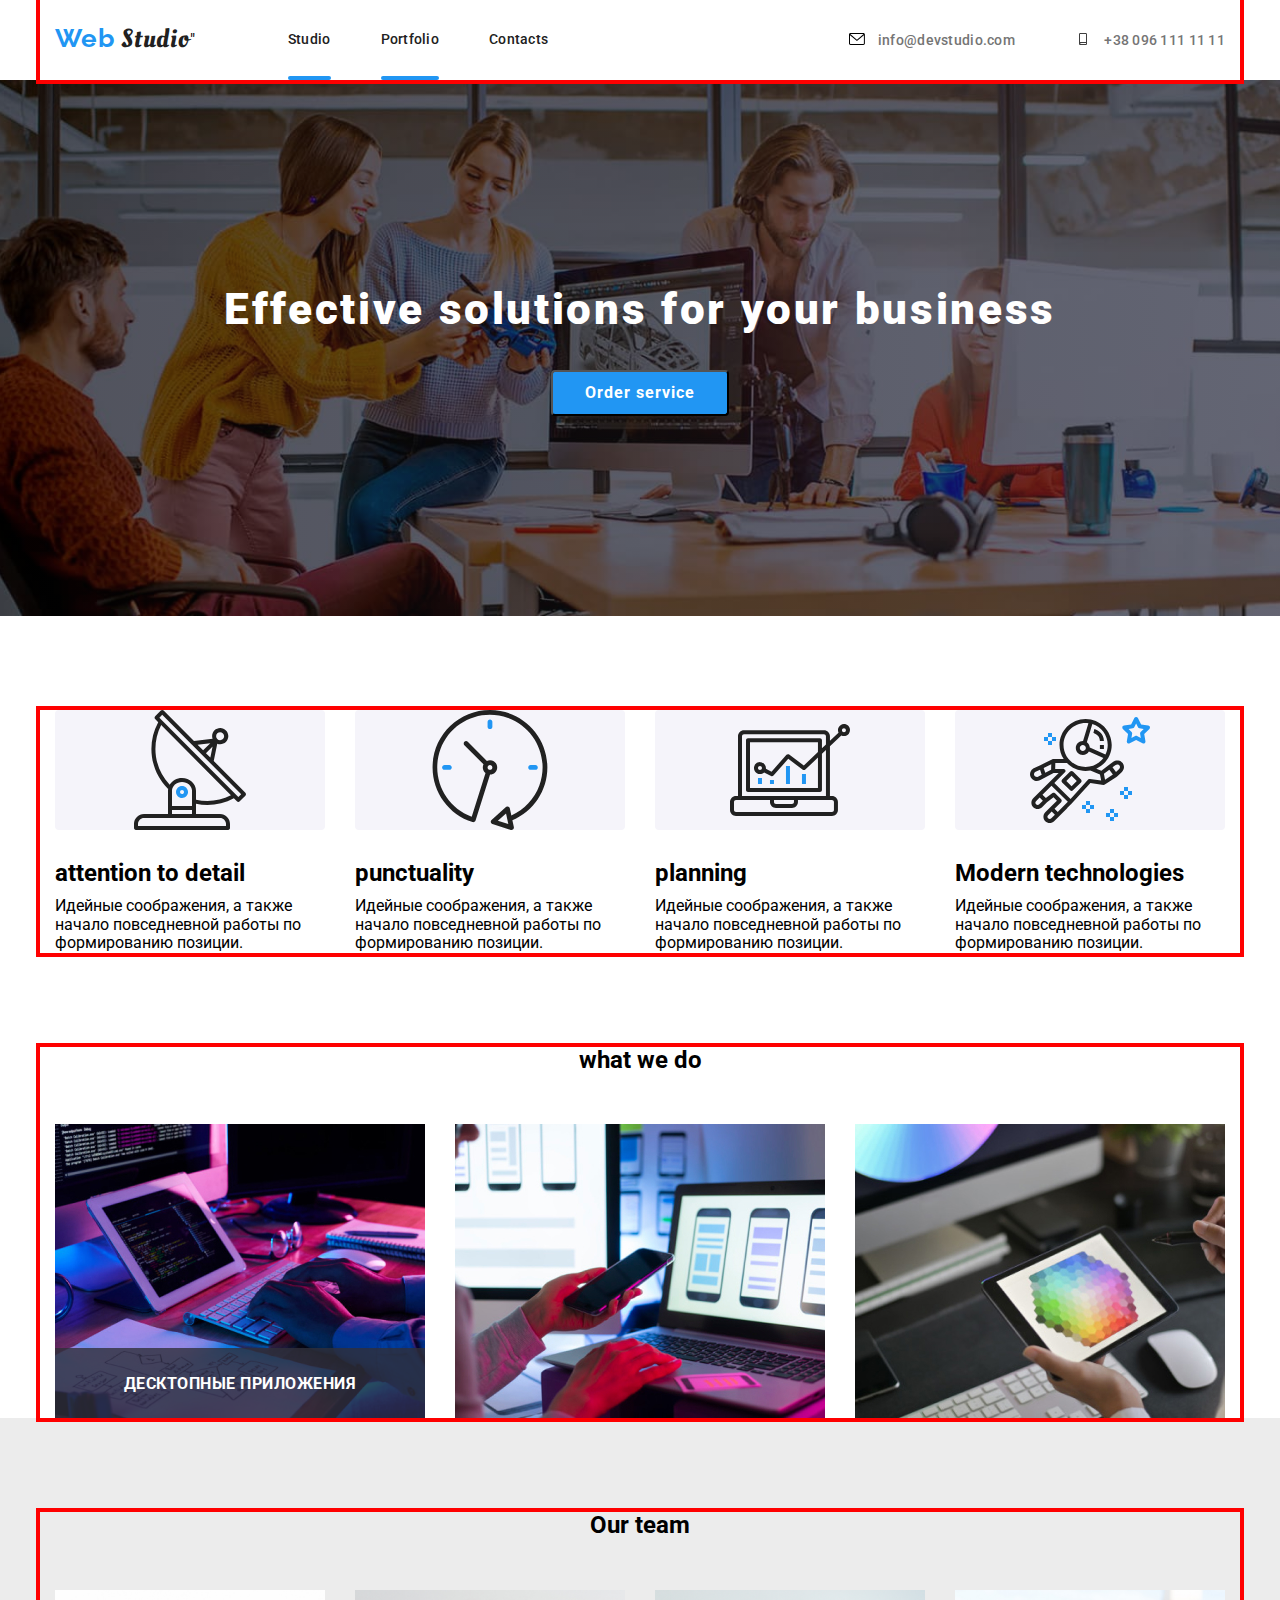
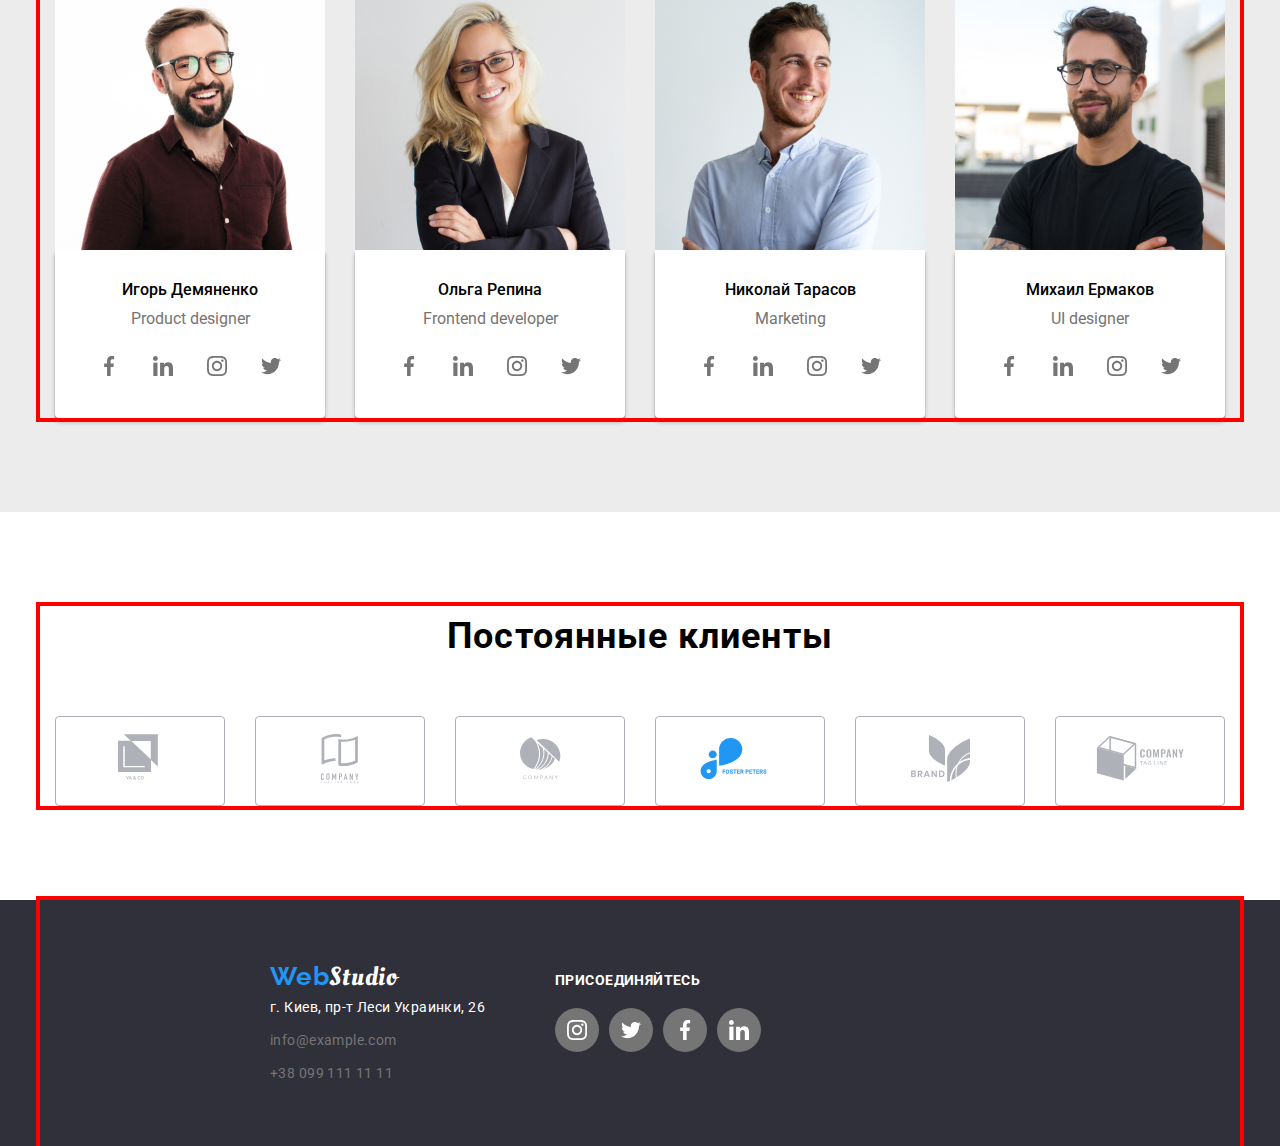
<file: index.html>
<!DOCTYPE html>
<html lang="en">

<head>
    
    <meta charset="UTF-8">
    <meta http-equiv="X-UA-Compatible" content="IE=edge">
    <meta name="viewport" content="width=device-width, initial-scale=1.0">
    <title>HomeWork1</title>
    <link rel="stylesheet" href="https://cdnjs.cloudflare.com/ajax/libs/modern-normalize/1.1.0/modern-normalize.min.css">
    <link rel="preconnect" href="https://fonts.googleapis.com">
    <link rel="preconnect" href="https://fonts.gstatic.com" crossorigin>
    <link rel="preconnect" href="https://fonts.googleapis.com">
    <link rel="preconnect" href="https://fonts.gstatic.com" crossorigin>
    <link
        href="https://fonts.googleapis.com/css2?family=Oleo+Script&family=Raleway:wght@700&family=Roboto:wght@400;500;700;900&display=swap"
        rel="stylesheet">
      
        <link rel="stylesheet" href="./css/styleSecond.css">
</head>

<body>
    <header>
 <!--Cap of the site-->
 <div class= "conteiner">
 <nav class="nav-list">
 <a class= "nav-head" href=""><span class="word-first"> Web </span><span class="word-second"> Studio </span></a>"
 </a>
 <ul class="navlist-first" >
 <li><a class="navstudio" href="./index.html">Studio</a></li>
 <li><a class="navportfolio" href="./portfolio.html">Portfolio</a></li>
 <li><a class="navcont" href="">Contacts</a></li>
 </ul>
            
<ul class="navlist-second">

<li class="item mail">
<a class="navemail" href="mailto:info@devstudio.com" > <svg class="iconhead">
<use href="/symbol-defs.svg#icon-envelope"> </use>
</svg> info@devstudio.com </a>
</li>

 <li class="item phone">
 <a class="navfhone header"href="tel:+380961111111"><svg class="iconhead">
 <use href="/symbol-defs.svg#icon-smartphone"> </use>
 </svg> +38 096 111 11 11 </a>
</li>
        </ul>
    </nav>
        </div>
        </header>
    <main>
        <!--Hero-->

        <section class="hero">
            <div class="conteiner-hero">
            <h1 class="hero-title">Effective solutions for your business </h1>
           <button class="button-hero" type = "button" data-modal-open>Order service</button>
            </div>
        </section>

     <!--Our advantages-->
     <section class="advantages">
     <div class= "conteiner">
    <ul class="advantages-list">
     <li class="adv-item icon-antena">
      <svg class="iconadv">
      <use href="/symbol-defs.svg#icon-antenna1">
      </use></svg>
       <h2 class="advantages-head">attention to detail</h2>
      <p class="advantages-text">Идейные соображения, а также начало повседневной работы по формированию позиции.</p>
        </li>
        
     <li class="adv-item icon-clock">
     <svg class="iconadv">
     <use href="/symbol-defs.svg#icon-clock1">
     </use>
     </svg>
       <h2 class="advantages-head">punctuality</h2>
      <p class="advantages-text">Идейные соображения, а также начало повседневной работы по формированию позиции.</p>

          <li class="adv-item icon-comp">
         <svg class="iconadv">
         <use href="/symbol-defs.svg#icon-diagram1">
         </use>
         </svg>
          <h2 class="advantages-head">planning</h2>
         <p class="advantages-text">Идейные соображения, а также начало повседневной работы по формированию позиции.</p>

         <li class="adv-item icon-astro">
          <svg class="iconadv">
          <use href="/symbol-defs.svg#icon-astronaut1">
          </use>
         </svg>
          <h2 class="advantages-head">Modern technologies</h2>
         <p class="advantages-text">Идейные соображения, а также начало повседневной работы по формированию позиции.</p>
            </ul>
            </div>
  </section>
  <!--our activity picture-->
  <section class="activity">
      <div class= "conteiner">
      <h2 class="actvity-head">what we do</h2>
      <ul class="activity-list">
          <li class="activity-list-item"><div class="actd"><img src="/images/box 1.jpg" width="370" alt="pictures1"><div class="actlab"><p class="actpar"> десктопные приложения</p></div></div></li>
          <li class="activity-list-item"><img src="/images/box 2.jpg" width="370" alt="pictures2"></li>
          <li class="activity-list-item"><img src="/images/box 3.jpg" width="370" alt="pictures3"></li>
      </ul>
      </div>
  </section>
  <!--Our team-->
  <section class="our-team">
   <div class= "conteiner">
   <h2 class="team-head">Our team</h2>
   <ul class="list-team-picture">

 <li class="team-text">
<img  src="/images/1img.jpg" width="270" alt="picters">
 <div class="team-content">
 <h2 class="team-title" >Игорь Демяненко</h2>
 <p class="team-parag">Product designer</p>

 <ul  class="icon-team-social">
<li class="item"><a class="team-icon" href=""><svg class="iconone-team" width="20" height="20"><use href="/symbol-defs.svg#icon-facebook1"></use></svg></a>
</li>
<li class="item"><a class="team-icon" href=""><svg class="iconone-team" width="20" height="20"><use href="/symbol-defs.svg#icon-linkedin1"></use></svg></a>
</li>
<li class="item"><a class="team-icon" href=""><svg class="iconone-team" width="20" height="20"><use href="/symbol-defs.svg#icon-instagram1"></use></svg></a>
</li>
<li class="item"><a class="team-icon" href=""><svg class="iconone-team" width="20" height="20"><use href="/symbol-defs.svg#icon-twitter1"></use></svg></a>
</li>
 </ul>
</div>       
    
  </li>
 <li class="team-text"><img src="/images/2img.jpg" width="270" alt="picters">
  <div class="team-content">
 <h2 class="team-title" >Ольга Репина</h2>
 <p class="team-parag">Frontend developer</p>
<ul class="icon-team-social">
    <li class="item"><a class="team-icon" href=""><svg class="iconone-team" width="20" height="20">
                <use href="/symbol-defs.svg#icon-facebook1"></use>
            </svg></a>
    </li>
    <li class="item"><a class="team-icon" href=""><svg class="iconone-team" width="20" height="20">
                <use href="/symbol-defs.svg#icon-linkedin1"></use>
            </svg></a>
    </li>
    <li class="item"><a class="team-icon" href=""><svg class="iconone-team" width="20" height="20">
                <use href="/symbol-defs.svg#icon-instagram1"></use>
            </svg></a>
    </li>
    <li class="item"><a class="team-icon" href=""><svg class="iconone-team" width="20" height="20">
                <use href="/symbol-defs.svg#icon-twitter1"></use>
            </svg></a>
    </li>
</ul>
           </div>
       </li>
       <li class="team-text">
           <img src="/images/3img.jpg" width="270" alt="picters">
            <div class="team-content">
               <h2 class="team-title" >Николай Тарасов</h2>
               <p class="team-parag">Marketing</p>
            <ul class="icon-team-social">
                <li class="item"><a class="team-icon" href=""><svg class="iconone-team" width="20" height="20">
                            <use href="/symbol-defs.svg#icon-facebook1"></use>
                        </svg></a>
                </li>
                <li class="item"><a class="team-icon" href=""><svg class="iconone-team" width="20" height="20">
                            <use href="/symbol-defs.svg#icon-linkedin1"></use>
                        </svg></a>
                </li>
                <li class="item"><a class="team-icon" href=""><svg class="iconone-team" width="20" height="20">
                            <use href="/symbol-defs.svg#icon-instagram1"></use>
                        </svg></a>
                </li>
                <li class="item"><a class="team-icon" href=""><svg class="iconone-team" width="20" height="20">
                            <use href="/symbol-defs.svg#icon-twitter1"></use>
                        </svg></a>
                </li>
            </ul>
           </div>
       </li>
       <li class="team-text"><img src="/images/4img.jpg" width="270" alt="picters"> 
           <div class="team-content">
               <h2 class="team-title" >Михаил Ермаков</h2>
               <p class="team-parag">UI designer</p>
                 <ul  class="icon-team-social">
<li class="item"><a class="team-icon" href=""><svg class="iconone-team" width="20" height="20"><use href="/symbol-defs.svg#icon-facebook1"></use></svg></a>
</li>
<li class="item"><a class="team-icon" href=""><svg class="iconone-team" width="20" height="20"><use href="/symbol-defs.svg#icon-linkedin1"></use></svg></a>
</li>
<li class="item"><a class="team-icon" href=""><svg class="iconone-team" width="20" height="20"><use href="/symbol-defs.svg#icon-instagram1"></use></svg></a>
</li>
<li class="item"><a class="team-icon" href=""><svg class="iconone-team" width="20" height="20"><use href="/symbol-defs.svg#icon-twitter1"></use></svg></a>
</li>
 </ul>
            </div>
            </li>
       
   </ul>
    </div>
    </section>
<section class="client-const">
 <div class="conteiner">
     <h2 class="title-clients">Постоянные клиенты</h2>

     <ul class="list-const-client" >

     <li class="list-client">
     <a class="link-social-clients icon-logofirst" href=""D >
    <svg class="iconlogofirst" width="44" height="49">
     <use href="/symbol-defs.svg#icon-logo1"></use>
     </svg> </a>
    </li>
     <li class="list-client"><a class="link-social-clients  icon-second" href=""  width="170" height="90"><svg  class="iconlogofirst" width="44" height="49"><use href="/symbol-defs.svg#icon-logo2"></use></svg></a>
    </li>
     <li class="list-client"><a class="link-social-clients  icon-thired" href=""  width="170" height="90"><svg  class="iconlogofirst" width="41" height="53"><use href="/symbol-defs.svg#icon-logo3"></use> </svg></a>
    </li>
     <li class="list-client"><a class="link-social-clients  icon-four" href=""><svg  class="iconlogofirst" width="80" height="42">
     <use href="/symbol-defs.svg#icon-logo4"></use> </svg></a>
    </li>
      <li class="list-client"><a class="link-social-clients  icon-five" href=""><svg  class="iconlogofirst" width="59" height="47">
      <use href="/symbol-defs.svg#icon-logo5"></use> </svg></a>
    </li>
     <li class="list-client last"><a class="link-social-clients  icon-six" href=""><svg  class="iconlogofirst" width="89" height="45">
     <use href="/symbol-defs.svg#icon-logo6"></use>
        </svg></a></li>

    <ivev>
</section>
</main>

        <footer class="downfoot">
            <div class= "conteiner">
         <div class="foot-main">
         <div class="foot-nav">
         <a class= "nav-head-foot" href=""><span class="word-first">Web</span><span class="word-second inversion">Studio</span></a>
         </a>
           <address class="adress-footer">
             <ul class="list-footer">
                 <li><a class="footlink" href="https://goo.gl/maps/SyG1egsGHd4TxLhdA">г. Киев, пр-т Леси Украинки, 26
                     </a> </li>
                   <li><a class="email-foot" href="mailto:info@example.com">info@example.com</a></li>
                 <li><a class="fhone-foot" href="tel:+380991111111">+38 099 111 11 11</a></li>
             </ul>
         </address>
 </div>
 <div class="foot-add">
 <p class="par-foot"> присоединяйтесь</p>
 <ul class="list-foot">
 <li class="item-foot"><a class="link-footer" href="" ><svg class="icontwo" width="20" height="20"><use href="/symbol-defs.svg#icon-instagram2"></use></svg> </a></li>
 <li class="item-foot"><a class="link-footer" href=""><svg class="icontwo" width="20" height="20"><use href="/symbol-defs.svg#icon-twitter2"></use></svg> </a></li>
 <li class="item-foot" ><a class="link-footer" href=""><svg class="icontwo" width="20" height="20"><use href="/symbol-defs.svg#icon-facebook2"></use></svg> </a></li>
 <li class="item-foot"><a class="link-footer" href=""><svg class="icontwo" width="20" height="20"><use href="/symbol-defs.svg#icon-linkedin2"></use>
 </svg> </a></li>
   </div>
     </div>
        </footer>

<div class="backdrop is-hidden" data-modal>
    <div class="modalka">
<button type="button" class="close-btn" data-modal-close><svg class="closefase" ><use href="/symbol-defs.svg#icon-twitter1"></use></svg></button>
    </div>
</div>

<script src="/js/modal.js"></script>
</body>

</html>
</file>
<file: css/styleSecond.css>
body {
   
    font-family: 'Roboto', 'Raleway' , 'Oleo Script' ;
    font-weight: 400px;
    background-color: var(--mainwhite);
    text-decoration: none;
    font-style: normal;
   /* color:var(--mainblack)*/

}

*,
*::before,
*::after {
    
    margin: 0px;
    padding: 0px;
   list-style: none;
   text-decoration: none;
}
button {
    cursor: pointer;
}
h2{
    margin: 0px;
    padding: 0px;
}
img{
    display: block;
}
:root {
    --mainblack: #212121;
    --mainblue: #2196F3;
    --mainwhite: #FFFFFF;
    --maingrate: #757575;
    --mainborder-card:#EEEEEE;
    --2black: #2F303A;
    --2gray: #ECECEC;
    --3gray: #F5F4FA;
    --cubic-bezier(0.4, 0, 0.2, 1);
    --animation-duration(250ms);
}

.conteiner{
margin-left: auto;
margin-right: auto;
    width: 1200px;
    padding-left: 15px;
    padding-right: 15px;
    outline: 4px solid red;
    
}

/*Header with design*/

/*Logo*/

.word-first {
    font-family: Raleway;
    font-size: 26px;
    font-weight: 700;
    line-height: 1.19;
    letter-spacing: 0.03em;
    font-style: normal;
    color: var(--mainblue);
    text-decoration: none;
    font-style: normal;
}

.word-second {
    font-family: Oleo Script;
    font-size: 26px;
font-style: normal;
    line-height: 1.38;
    letter-spacing: 0.03em;
    text-align: left;
    color: var(--mainblack);
    text-decoration: none;
font-style: normal;
}
    
    /*fLEX FOR LIST-NAV*/
.nav-list,
.navlist-first,
.navlist-second
{
display: flex;
align-items: center;
}
/*.navlist-first>li{
margin-right: 50px;
}*/
.navlist-first{
    margin-left: 93px;
}
.navlist-second{
    margin-left: auto;
    align-items: baseline;
}
li>.navstudio,
li>.navportfolio,
li>.navcont{
    display: block;
    padding-top: 32px;
    padding-bottom: 32px;
}

.navlist-first li:not(:last-child){
margin-right: 50px;
}
.navstudio{
position: relative;
transition: color 1000ms cubic-bezier(0.4, 0, 0.2, 1) ;
}
.navstudio::after
{   position: absolute;
    left: 0;
    bottom: 0;
    content: "";
    display:block;
    width: 100%;
    height: 4px;
    border-radius: 4px;
    background-color:rgba(0, 0, 0, 0);
    
      
}
.navstudio::after{
    background-color: #2196F3;
}

.navportfolio {
position: relative;
transition: color 1000ms cubic-bezier(0.4, 0, 0.2, 1);
}

.navportfolio::after {
    position: absolute;
    left: 0;
    bottom: 0;
    content: "";
    display: block;
    width: 100%;
    height: 4px;
    border-radius: 4px;
    background-color: rgba(0, 0, 0, 0);


}

.navportfolio::after {
    background-color: #2196F3;
}
/*
.navlist-second li:not(:last-child){
     margin-right: 50px;
}*/
.navlist-second .item + .item{
    margin-left: 50px;
}
    .navstudio,.navportfolio,.navcont,.navemail,.navfhone.header{
     font-style: normal;
    font-weight: 500;
    font-size: 14px;
    line-height: 1.14;
    letter-spacing: 0.02em;
    color: var(--mainblack);
    font-style: normal;
    text-decoration: none;
    transition: color 250ms cubic-bezier(0.4, 0, 0.2, 1);
    }
    .nav-head,
    .navfhone.header,
    .navemail{
text-decoration: none;
font-style: normal;
color: var(--maingrate);
    }
    .navemail,
    .navfhone.header{
        display: inline;
    }
   /* .navemail::before{
        content: "";
        display: inline-block;
        width: 16px;
        height: 12px;
        margin-right: 10px;
        background-image: url(../images/envelope\ \(1\).svg);
        background-repeat: no-repeat;
        background-size: contain;
        }
        .navfhone-header::before{
            content: "";
            display: inline-block;
            width: 16px;
            height: 12px;
            margin-right: 10px;
            background-image: url(../images/smartphone\ \(1\).svg);
            background-repeat: no-repeat;
            background-size: contain;

        }*/
.iconhead{
margin-right: 10px;
width: 16px;
height: 12px;
color: currentColor;
transition:fill 250ms cubic-bezier(0.4, 0, 0.2, 1); ;
}
.iconhead:hover,
.iconhead:focus{
fill: var(--mainblue);
}
.navfhone.header:hover,
.navfhone.header:focus,
.navstudio:hover,
.navstudio:focus,
.navemail:hover,
.navemail:focus,
.navportfolio:hover,
.navportfolio:focus {
    color: var(--mainblue)
}
.navlist-second{
  padding: 0px;
}
/*hero*/
/*hero-title*/
 

    .hero{
            max-width: 1600px;
            max-height: 600px;
            margin-left: auto;
            margin-right: auto;
            background-color: var(--2black);
        text-align: center;
            padding-top: 200px;
            padding-bottom: 200px;
            background-image:
        linear-gradient(to right,
                rgba(0, 0, 0, 0.4),
                rgba(47, 48, 58, 0.4)),

                    url(../images/1Hero_Img.jpg);
                    background-size: cover;
                    background-position: center;
                    background-repeat: no-repeat;
            }
        
         .hero-title{
             text-align: center;
         margin-top: 0px;
         margin-bottom: 30px;
             font-size: 44px;
             font-weight: 900;
             line-height: 1.36;
             letter-spacing: 0.06em;
             color: var(--mainwhite);}
               
/*button for hero*/

.button-hero{ 
     display: inline-block;
    border-radius: 4px;
    padding: 10px 32px;
    min-width: 130px;
     background-color: var(--mainblue);
     color: var(--mainwhite);
     font-size: 16px;
     font-weight: 700;
     line-height: 1.38;
     letter-spacing: 0.06em;
     text-decoration: none;
     
     

}
.hero.conteiner-hero {
            background-image: linear-gradient(rgba(47, 48, 58, 0.4)),
            url(../images/1Hero_Img.jpg);
              }


/*advantages*/
.advantages-list{
    display: flex;

    }
.advantages-list li:not(:first-child) {
    margin-left: 30px;
}
.advantages{
padding-top: 94px;
}
.advantages-head{
    margin-bottom: 10px;
}
.iconadv{
width: 270px;
height: 120px;
margin-bottom: 30px;
background-color: var(--3gray);
border-radius: 4px;
display: block;
transition: fill 250ms cubic-bezier(0.4, 0, 0.2, 1);}

.iconadv:hover{
fill: var(--mainblue);
    
}
/*activity*/


.activity-list{
    display: flex;
    
}
/*.activity-list-item{
    width: calc((100% - 60px) / 3);
}*/
.activity-list li:not(:first-child){
margin-left: 30px;
}


.actvity-head {
    margin-bottom: 50px;
    text-align: center;

}
.activity{
padding-top: 94px;

}

.actd{
    position: relative;
}
.actpar{
display: flex;
height: 16px;
padding-top: 27px;
padding-bottom: 27px;
font-family: Roboto;
font-weight: 700;
line-height: 1.142;
letter-spacing: 0.03em;
text-transform: uppercase;
justify-content: center;
color: #FFFFFF;
}
.actlab{
display:inline-block;
width: 370px;
height: 70px;
background-color: rgba(47, 48, 58, 0.8);
position: absolute;
bottom: 0;
}
/*.adv-item::before{
    content: "";
    border-radius: 4px;
    display: block;
    background-color: var(--2gray);
    background-position: center;
    background-repeat: no-repeat;
    background-size: contain;
    height: 120px;
    margin-bottom: 30px;
      
}
.icon-antena::before{
background-image: url(../images/antenna\ 1.svg);
}
.icon-clock::before{
    background-image: url(../images/clock\ 1.svg);
}
.icon-comp::before {
    background-image: url(../images/diagram\ 1.svg);
}
.icon-astro::before {
    background-image: url(../images/astronaut\ 1.svg);
}*/
/*our team*/

.our-team{
padding-top: 94px;
padding-bottom: 94px;
background-color: var(--2gray);
}
.team-head{
   margin-bottom: 50px;
   text-align: center;
}

.list-team-picture{
    display: flex;
 
    }
.team-text:not(:first-child) {
    margin-left: 30px;}
    /*
    .team-text .team-content{
        width: calc((100%-90px)/4);
    }*/
    .team-title{
    padding-top: 30px;
    padding-bottom: 10px;
    
    font-family: Roboto;
    font-size: 16px;
    font-weight: 500;
    line-height: 1.188;
    text-align: center;
    }
    .team-parag{
    color: var(--maingrate);
   margin-bottom: 16px;
    font-family: Roboto;
    font-size: 16px;
    line-height: 1.188;
    text-align: center;
    }
.team-content {
    background-color: var(--mainwhite);
    border-bottom-right-radius:4px;
    border-bottom-left-radius:4px;
    box-shadow: 0px 1px 1px 0px #00000024,
    0px 2px 1px 0px #00000033 , 
    0px 4px 4px 0px #00000040;
}
.icon-team-social{
    display: flex;
    padding-left: 32px;
    padding-right: 32px;
    padding-bottom: 30px;

}

    

.item:not(:last-child) {
    margin-right: 10px;
}


.team-icon{
display: flex;
 justify-content: center;
 align-items: center;
 width: 44px;
 height: 44px;
 background-color:transparent;
 border-radius: 50%;
 transition: background-color 250ms cubic-bezier(0.4, 0, 0.2, 1) ;
  }
.iconone-team{
    fill: var(--maingrate);
    transition: fill 250ms cubic-bezier(0.4, 0, 0.2, 1)
   
   
    
}
.team-icon:not(:last-child){
    margin-right: 10px;
}
.team-icon:hover{
 background-color:var(--mainblue);
 }
 .iconone-team:hover{
 fill: #FFFFFF;
    }
/*CONST-CLIENT*/

.client-const{
    padding-top: 94px;
    padding-bottom: 94px;
}
.title-clients{
 font-family: Roboto;
font-size: 36px;
font-weight: 700;
line-height: 1.667;
letter-spacing: 0.03em;
text-align: center;
margin-bottom: 50px;
}
.list-const-client{
    display: flex;
}
.list-client{
margin-right: 30px;
display: flex;
justify-content: center;
align-items: center;
}
.list-client.last{
margin-right: 0px;
}
.list-client{ 
   /* display: flex;*/
    justify-content: center;
    align-items: center;   
    width: 170px;
    height: 90px;
    border: 1px solid #AFB1B8;
    border-radius: 4px;
}
.iconlogofirst{
    width
}
.iconlogofirst:focus,
.iconlogofirst:hover{
    fill: var(--mainblue);
}

    /*Footer*/
   
       
   .foot-main{
    display: flex;
    padding-top: 60px;
    padding-bottom: 60px;
    align-items: baseline;
   }
   .foot-nav{
    margin-right: 70px;
    margin-left: 215px;
   }
   .par-foot{
    color: var(--mainwhite);
    margin-bottom: 20px;
    text-transform:uppercase;
    font-family: Roboto;
    font-size: 14px;
    font-weight: 700;
    line-height: 1.142;
    letter-spacing: 0.03em;
    text-align: left;
   }
   .list-foot{
    display: flex;
   }
   

    .nav-head-foot{
        margin-top: 60px;
        margin-bottom: 20px;
    
        text-decoration: none;
        font-style: normal;
    }

    .footlink,
    .email-foot{
        margin-bottom: 9px;
        display: inline-block;
        
    }
    .fhone-foot{
        display: inline-block;
        
    }
    .downfoot{
        
        background-color:var(--2black);
        font-style: normal;
        text-decoration: none;
           }
 
    /*Logo footer*/
   .inversion {
  color: var(--mainwhite);
  }

     /*link footer*/
 .footlink:hover,
 .footlink:focus{
color: var(--mainblue);  }
.adress-footer{
   font-style: normal;
}

.footlink{
  font-size: 14px;
 line-height: 1.71;
 letter-spacing: 0.03em;
color: var(--mainwhite);
text-decoration: none;
  }
   .email-foot,.fhone-foot{
color: var(--maingrate);
    font-size: 14px;
    line-height:1.714;
    letter-spacing: 0.03em;
                       }
.item-foot:not(:first-child) {
    margin-left: 10px;
}

.link-footer{
display:flex;
justify-content: center;
align-items: center;
width: 44px;
height: 44px;
background-color: var(--maingrate);
border-radius: 50%;
transition: background-color 250ms cubic-bezier(0.4, 0, 0.2, 1);
}
.link-footer:hover{
background-color: var(--mainblue);
}
.item-foot{
    display: flex;
    justify-content: center;
    align-items: center ;
}
   /*modal window*/
.backdrop{
 position: fixed;
 left: 0px;
 top: 0px;
 width: 100%;
height: 100%;
background-color: rgba(0, 0, 0, 0.2);
transition: all 500ms cubic-bezier(0.4, 0, 0.2, 1);

}
.modalka{
    position: absolute;
    top: 50%;
    left: 50%;
    transform:translate(-50%, -50%);
    width: 528px;
    height: 581px;
    min-height: 581px;
    background-color: var(--3gray);
}
.closefase{
width: 25px;
height: 25px;   
}
.close-btn{
    position: absolute;
    top: 8px;
    right: 8px;
    width: 30px;
    height: 30px;
    border: 1px solid #0000001A;
    border-radius: 50%;
    cursor: pointer;
}
.is-hidden{
opacity: 0;
visibility: hidden;
pointer-events: none;
}
/*PORTFOLIO*/

.button-list-all,
.button-list-web,
.button-list-design,
.button-list-mark {
display: inline-block;
background-color: var(--3gray);
color: var(--mainblack);
border-radius: 4px;
font-family: Roboto;
font-size: 16px;
font-weight: 500;
line-height: 1.625;
letter-spacing: 0.03em;
text-align: center;
padding: 6px 22px;
border: 1px solid var(--maingrate);
transition: background-color 250ms cubic-bezier(0.4, 0, 0.2, 1);
color: 250ms cubic-bezier(0.4, 0, 0.2, 1);
}

.light-effect:hover,
.light-effect:focus{
color: var(--mainwhite);
background-color: #2196F3;
box-shadow: 0px 4px 4px 0px #00000040;
}
.button-list{
display: flex;
justify-content: center;
margin-left: auto;
margin-right: auto;
padding-top: 94px;
padding-bottom: 50px;
transition: background-color 250ms cubic-bezier(0.4, 0, 0.2, 1);
color: 250ms cubic-bezier(0.4, 0, 0.2, 1);

}
.button-list li:not(:first-child){
    margin-left: 8px;
}
.card-list{
    display: flex;
    flex-wrap: wrap;

}
 .card-item{
    margin-right: 30px;
    margin-bottom: 30px;
}

.card-item:nth-child(3n){
    margin-right: 0px;
}
.card-item:nth-last-child(-n+3){
    margin-bottom: 0px;
    padding-bottom: 94px;
}
.cards-content > h2{
color: var(--mainblack);
font-style: bold;
font-family: Roboto;
font-size: 18px;
font-weight: 700;
line-height:2;
letter-spacing: 0.06em;
padding-bottom: 4px;

}
.cards-content p{
color: var(--maingrate);
font-family: Roboto;
font-size: 16px;
font-weight: 400;
line-height:1.875;
letter-spacing: 0.03em;
    
}
.cards-content{
    padding: 20px 24px;

    border-right-width: 1px;
    border-right-style: solid;
    border-right-color:var(--mainborder-card);

  
    border-bottom-width: 1px;
    border-bottom-style: solid;
    border-bottom-color: var(--mainborder-card);

    
    border-left-width: 1px;
    border-left-style: solid;
    border-left-color: var(--mainborder-card);
}

.card-item{
position: relative;
width: 370px;
transition: background-color 250ms cubic-bezier(0.4, 0, 0.2, 1);
}

.card-item:hover
{
box-shadow: 0px 4px 4px 0px #00000040;
}
.cardsimg{
position: relative;
overflow: hidden;
}
.overlay{
position: absolute;
top: 0;
left: 0;
width: 370px;
height: 294px;
padding-top: 63px;
padding-bottom: 63px;
padding-left: 24px;
padding-right: 24px;
background-color:hsla(207, 90%, 54%, 0.898);
color: #ECECEC;
font-family: Roboto;
font-size: 18px;
font-weight: 400;
line-height: 28px;
letter-spacing: 0.03em;
text-align: left;
transform: translateY(100%);
transition: transform 250ms cubic-bezier(0.4, 0, 0.2, 1);


}
.card-item:hover .overlay{
transform: translateY(0%);
}
</file>
